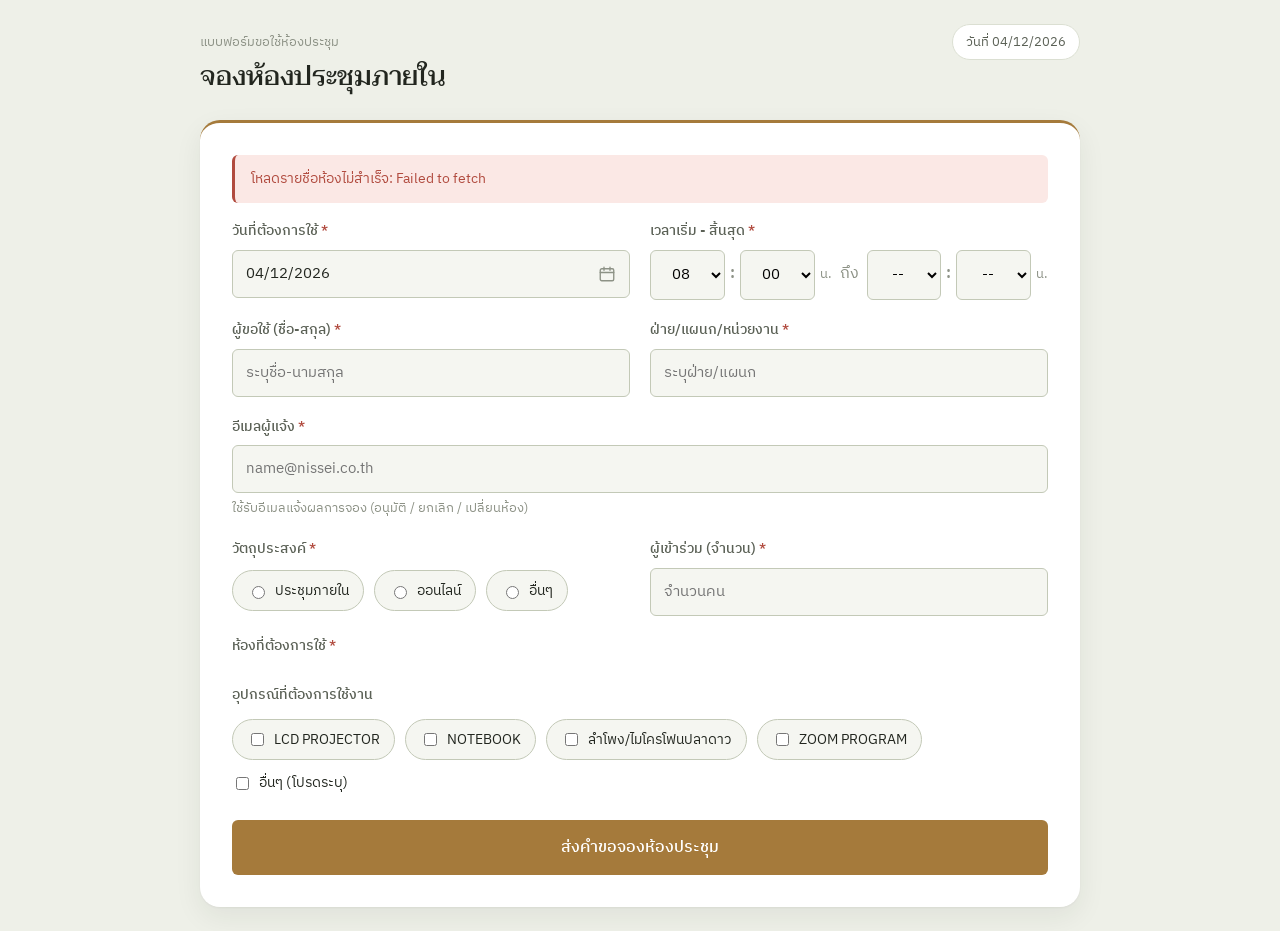
<file: index.html>
<!DOCTYPE html>
<html lang="th">
<head>
  <meta charset="UTF-8">
  <meta name="viewport" content="width=device-width, initial-scale=1.0">
  <title>ระบบจองห้องประชุม</title>
  <link rel="preconnect" href="https://fonts.googleapis.com">
  <link href="https://fonts.googleapis.com/css2?family=IBM+Plex+Sans+Thai:wght@300;400;500;600&family=Taviraj:wght@400;500;600&display=swap" rel="stylesheet">
  <link rel="stylesheet" href="styles.css?v=4.3.2">
  <style>
    .page {
      max-width: 880px; margin: 0 auto;
      opacity: 0; transform: translateY(8px);
      animation: pageIn .45s ease forwards;
    }
    @keyframes pageIn { to { opacity: 1; transform: translateY(0); } }

    .masthead {
      display: flex; align-items: baseline; justify-content: space-between;
      gap: 12px; margin-bottom: 22px; flex-wrap: wrap;
    }
    .masthead .eyebrow {
      font-size: 13px; color: var(--ink-faint); margin: 0 0 4px;
    }
    .masthead h1 { font-size: 27px; }
    .masthead .today {
      font-size: 13px; color: var(--ink-soft);
      background: var(--surface); border: 1px solid var(--line);
      padding: 7px 13px; border-radius: 999px;
    }

    .card {
      background: var(--surface);
      border-radius: var(--radius-lg);
      box-shadow: var(--shadow-card);
      border-top: 3px solid var(--brass);
      padding: 32px;
    }

    .grid { display: grid; grid-template-columns: 1fr 1fr; gap: 20px; }
    .group { display: flex; flex-direction: column; }
    .group.full { grid-column: span 2; }
    label.title {
      font-weight: 500; margin-bottom: 8px; font-size: 13.5px;
      color: var(--ink-soft);
    }
    label.req::after { content: " *"; color: var(--busy); }

    input[type="text"], input[type="email"], input[type="number"], input[type="date"], input[type="time"] {
      padding: 11px 13px; border: 1px solid var(--line-strong);
      border-radius: var(--radius-sm); font-size: 14.5px;
      background: var(--surface-muted);
    }
    input:focus { outline: none; border-color: var(--brass); background: var(--surface); }

    .hint { font-size: 12.5px; color: var(--ink-faint); margin: 6px 0 0; }

    /* ---------- เวลาแบบ Dropdown (ชั่วโมง/นาที) — บังคับรูปแบบ 24 ชม. ทุกเครื่อง ---------- */
    .time-select { display: flex; align-items: center; gap: 5px; }
    .time-select select {
      flex: 1; min-width: 0; padding: 11px 8px; text-align: center;
      border: 1px solid var(--line-strong); border-radius: var(--radius-sm);
      font-size: 14.5px; background: var(--surface-muted);
    }
    .time-select select:focus { outline: none; border-color: var(--brass); background: var(--surface); }
    .time-select .time-sep { color: var(--ink-faint); font-weight: 600; }
    .time-select .time-suffix { color: var(--ink-faint); font-size: 12.5px; white-space: nowrap; }

    .radio-group { display: flex; flex-wrap: wrap; gap: 10px; margin-top: 2px; }
    .radio-group label {
      font-weight: 400; display: flex; align-items: center; gap: 7px;
      cursor: pointer; padding: 9px 14px; border: 1px solid var(--line-strong);
      border-radius: 999px; font-size: 14px; background: var(--surface-muted);
      transition: border-color .12s ease, background .12s ease;
    }
    .radio-group input, .check-group input { accent-color: var(--brass); }
    .radio-group label:has(input:checked) {
      border-color: var(--brass); background: var(--brass-tint); color: var(--brass-deep);
    }

    /* ห้องประชุม — การ์ดพร้อมจุดสถานะ */
    .room-list { display: grid; grid-template-columns: 1fr 1fr; gap: 10px; }
    .room-card {
      position: relative;
      display: flex; align-items: center; justify-content: space-between; gap: 10px;
      font-weight: 400; padding: 13px 15px;
      border: 1px solid var(--line-strong); border-radius: var(--radius-md);
      cursor: pointer; background: var(--surface-muted);
      transition: border-color .12s ease, background .12s ease;
    }
    .room-card:hover { border-color: var(--brass); }
    .room-card:has(input:checked) {
      border-color: var(--brass); background: var(--brass-tint);
    }
    .room-card input { position: absolute; opacity: 0; }
    .room-card-text { display: flex; flex-direction: column; gap: 2px; }
    .room-name { font-size: 14.5px; font-weight: 500; color: var(--ink); }
    .room-capacity { font-size: 12.5px; color: var(--ink-faint); }
    .room-dot {
      width: 9px; height: 9px; border-radius: 50%;
      background: var(--line-strong); flex-shrink: 0;
      transition: background .2s ease;
    }
    .room-dot[data-status="available"] { background: var(--available); }
    .room-dot[data-status="busy"] { background: var(--busy); }
    .room-dot[data-status="partial"] { background: var(--pending); }

    /* สถานะของห้องตามเวลาที่เลือก — ระบายทั้งการ์ด */
    .room-state { display: flex; align-items: center; gap: 7px; flex-shrink: 0; }
    .room-status { font-size: 12px; font-weight: 500; white-space: nowrap; }
    .room-card[data-status="available"] { background: var(--available-bg); border-color: var(--available); }
    .room-card[data-status="available"] .room-status { color: var(--available); }
    .room-card[data-status="busy"] { background: var(--busy-bg); border-color: #E2B3AC; }
    .room-card[data-status="busy"] .room-status { color: var(--busy); }
    .room-card[data-status="partial"] .room-status { color: var(--pending); }
    /* ห้องที่เลือกอยู่ — กรอบทองหนาขึ้น ให้เห็นชัดแม้การ์ดเป็นสีเขียว/แดง */
    .room-card:has(input:checked) { box-shadow: 0 0 0 2px var(--brass); border-color: var(--brass); }
    .room-card[data-status="available"]:has(input:checked) { background: var(--available-bg); }
    .room-card[data-status="busy"]:has(input:checked) { background: var(--busy-bg); }

    .info-box {
      grid-column: span 2;
      background: var(--surface-muted); padding: 15px 16px;
      border-radius: var(--radius-md); border-left: 3px solid var(--brass);
      font-size: 13.5px; display: none;
    }
    .info-box h4 {
      margin: 0 0 8px; color: var(--ink); font-family: var(--font-body);
      font-size: 13.5px; font-weight: 600;
    }
    .info-box ul { margin: 0; padding-left: 18px; }
    .info-box li { margin-bottom: 5px; }

    .check-group { display: flex; flex-wrap: wrap; gap: 10px; margin-top: 5px; }
    .check-group label {
      font-weight: 400; display: flex; align-items: center; gap: 7px;
      cursor: pointer; padding: 9px 14px; border: 1px solid var(--line-strong);
      border-radius: 999px; font-size: 14px; background: var(--surface-muted);
    }
    .check-group label:has(input:checked) {
      border-color: var(--brass); background: var(--brass-tint); color: var(--brass-deep);
    }

    .submit-btn {
      width: 100%; margin-top: 26px; padding: 15px;
      font-size: 15.5px; justify-content: center;
    }

    @media (max-width: 620px) {
      .grid, .room-list { grid-template-columns: 1fr; }
      .group.full, .info-box { grid-column: span 1; }
      .card { padding: 22px; }
    }
  </style>
</head>
<body>

<div class="page">
  <div class="masthead">
    <div>
      <p class="eyebrow">แบบฟอร์มขอใช้ห้องประชุม</p>
      <h1>จองห้องประชุมภายใน</h1>
    </div>
    <span class="today" id="todayLabel"></span>
  </div>

  <div class="card">
    <div id="alertBox" class="alert"></div>

    <form id="bookingForm">
      <div class="grid">

        <div class="group">
          <label class="title req" for="dateBtn">วันที่ต้องการใช้</label>
          <div id="dateWrap"></div>
        </div>

        <div class="group">
          <label class="title req">เวลาเริ่ม - สิ้นสุด </label>
          <div style="display:flex; gap:8px; align-items:center;">
            <div id="startTimeWrap" style="flex:1;"></div>
            <span style="color:var(--ink-faint);">ถึง</span>
            <div id="endTimeWrap" style="flex:1;"></div>
          </div>
        </div>

        <div class="group">
          <label class="title req" for="userName">ผู้ขอใช้ (ชื่อ-สกุล)</label>
          <input type="text" id="userName" placeholder="ระบุชื่อ-นามสกุล" required>
        </div>

        <div class="group">
          <label class="title req" for="department">ฝ่าย/แผนก/หน่วยงาน</label>
          <input type="text" id="department" placeholder="ระบุฝ่าย/แผนก" required>
        </div>

        <div class="group full">
          <label class="title req" for="requesterEmail">อีเมลผู้แจ้ง</label>
          <input type="email" id="requesterEmail" placeholder="name@nissei.co.th" autocomplete="email" required>
          <p class="hint">ใช้รับอีเมลแจ้งผลการจอง (อนุมัติ / ยกเลิก / เปลี่ยนห้อง)</p>
        </div>

        <div class="group">
          <label class="title req">วัตถุประสงค์</label>
          <div class="radio-group">
            <label><input type="radio" name="purpose" value="ประชุมภายใน" required> ประชุมภายใน</label>
            <label><input type="radio" name="purpose" value="ออนไลน์" required> ออนไลน์</label>
            <label><input type="radio" name="purpose" value="อื่นๆ" required> อื่นๆ</label>
          </div>
          <input type="text" id="purposeOther" maxlength="200" placeholder="โปรดระบุวัตถุประสงค์..."
                 aria-label="ระบุวัตถุประสงค์อื่นๆ" style="margin-top:8px; display:none; width:100%;">
        </div>

        <div class="group">
          <label class="title req" for="attendees">ผู้เข้าร่วม (จำนวน)</label>
          <input type="number" id="attendees" min="1" placeholder="จำนวนคน" required>
        </div>

        <div class="group full">
          <label class="title req">ห้องที่ต้องการใช้</label>
          <div class="room-list" id="roomList"></div>
        </div>

        <div id="bookingInfo" class="info-box">
          <h4>รายการจองของห้องนี้ในวันที่เลือก</h4>
          <ul id="bookingList"></ul>
        </div>

        <div class="group full">
          <label class="title">อุปกรณ์ที่ต้องการใช้งาน</label>
          <div class="check-group">
            <label><input type="checkbox" name="equipment" value="LCD PROJECTOR"> LCD PROJECTOR</label>
            <label><input type="checkbox" name="equipment" value="NOTEBOOK"> NOTEBOOK</label>
            <label><input type="checkbox" name="equipment" value="ลำโพง/ไมโครโฟนปลาดาว"> ลำโพง/ไมโครโฟนปลาดาว</label>
            <label><input type="checkbox" name="equipment" value="ZOOM PROGRAM"> ZOOM PROGRAM</label>
          </div>
          <div style="margin-top:12px;">
            <label style="font-weight:400; display:flex; align-items:center; gap:7px; cursor:pointer; font-size:14px;">
              <input type="checkbox" id="otherCheck" style="accent-color:var(--brass);"> อื่นๆ (โปรดระบุ)
            </label>
            <input type="text" id="otherEquipment" placeholder="ระบุอุปกรณ์เพิ่มเติม..."
                   style="margin-top:8px; display:none; width:100%;">
          </div>
        </div>

      </div>

      <button type="submit" class="btn btn-brass submit-btn" id="submitBtn">ส่งคำขอจองห้องประชุม</button>
    </form>
  </div>
</div>

<script src="app.js?v=4.3.4"></script>

</body>
</html>
</file>
<file: styles.css>
/* ==========================================================
   ระบบจองห้องประชุม — Shared Styles
   โทนสี: หินอ่อนอุ่น + ทองเหลือง (แผ่นป้ายห้องประชุมสำนักงาน)
   ฟอนต์: Taviraj (หัวข้อ, เซอริฟ) + IBM Plex Sans Thai (เนื้อหา)
   ========================================================== */

:root {
  /* สี */
  --ink:            #22261F;
  --ink-soft:       #5B6156;
  --ink-faint:      #8D9286;
  --paper:          #EEF0E8;
  --surface:        #FFFFFF;
  --surface-muted:  #F5F6F1;
  --line:           #DBDFD2;
  --line-strong:    #C3C9B7;

  --brass:          #A57A3B;
  --brass-deep:     #7E5B29;
  --brass-tint:     #F3E7D2;

  --available:      #2F8F5B;
  --available-bg:   #E4F3EA;
  --pending:        #C1832A;
  --pending-bg:     #FBF0DD;
  --busy:           #B14B3F;
  --busy-bg:        #FBE8E5;
  --done:           #3B7089;
  --done-bg:        #E5F1F4;

  /* รายการที่ทำเสร็จแล้ว (เสร็จสิ้น / เสร็จก่อนเวลา) — แถบเขียว */
  --complete:       #2F8F5B;
  --complete-row:   #EDF7F1;
  --complete-row-hover: #E1F1E8;

  /* ระยะ / รูปทรง */
  --radius-sm: 6px;
  --radius-md: 12px;
  --radius-lg: 20px;
  --shadow-card: 0 1px 2px rgba(34,38,31,.05), 0 10px 28px rgba(34,38,31,.07);
  --shadow-pop:  0 12px 40px rgba(34,38,31,.18);

  --font-display: 'Taviraj', 'Noto Serif Thai', serif;
  --font-body: 'IBM Plex Sans Thai', 'Noto Sans Thai', sans-serif;
}

* { box-sizing: border-box; }

html { -webkit-text-size-adjust: 100%; }

body {
  font-family: var(--font-body);
  background: var(--paper);
  color: var(--ink);
  margin: 0;
  padding: 24px 16px;
  line-height: 1.55;
  -webkit-font-smoothing: antialiased;
}

::selection { background: var(--brass-tint); color: var(--brass-deep); }

h1, h2, h3, h4 {
  font-family: var(--font-display);
  font-weight: 500;
  color: var(--ink);
  margin: 0;
}

a { color: var(--brass-deep); }

button, input, select {
  font-family: var(--font-body);
}

:focus-visible {
  outline: 2px solid var(--brass);
  outline-offset: 2px;
}

@media (prefers-reduced-motion: reduce) {
  * { animation-duration: 0.001ms !important; transition-duration: 0.001ms !important; }
}

/* ---------- ปุ่ม ---------- */
.btn {
  background: var(--ink);
  color: #fff;
  border: none;
  padding: 11px 20px;
  border-radius: var(--radius-sm);
  cursor: pointer;
  font-size: 14px;
  font-weight: 500;
  text-decoration: none;
  display: inline-flex;
  align-items: center;
  gap: 6px;
  transition: background .15s ease, transform .05s ease;
}
.btn:hover { background: #383D33; }
.btn:active { transform: translateY(1px); }
.btn:disabled { background: var(--ink-faint); cursor: not-allowed; }

.btn-brass { background: var(--brass); }
.btn-brass:hover { background: var(--brass-deep); }

.btn-outline {
  background: transparent;
  color: var(--ink);
  border: 1px solid var(--line-strong);
}
.btn-outline:hover { background: var(--surface-muted); }

/* ---------- Alert / Toast ---------- */
.alert {
  padding: 13px 16px;
  border-radius: var(--radius-sm);
  margin-bottom: 18px;
  display: none;
  font-size: 14px;
  border-left: 3px solid transparent;
  animation: alertIn .2s ease;
}
@keyframes alertIn {
  from { opacity: 0; transform: translateY(-6px); }
  to   { opacity: 1; transform: translateY(0); }
}
.alert.error   { background: var(--busy-bg);   color: var(--busy);   border-color: var(--busy); }
.alert.success { background: var(--available-bg); color: var(--available); border-color: var(--available); }

/* ---------- Badge สถานะ ---------- */
.badge {
  padding: 4px 11px 4px 8px;
  border-radius: 20px;
  font-size: 12px;
  font-weight: 500;
  display: inline-flex;
  align-items: center;
  gap: 6px;
  white-space: nowrap;
}
.badge::before {
  content: '';
  width: 6px; height: 6px;
  border-radius: 50%;
  background: currentColor;
  flex-shrink: 0;
}
.badge-confirmed { background: var(--available-bg); color: var(--available); }
.badge-cancelled { background: var(--busy-bg);      color: var(--busy); }
.badge-pending   { background: var(--pending-bg);   color: var(--pending); }
.badge-complete  { background: var(--complete);     color: #fff; }
.badge-complete::before {          /* เครื่องหมายถูกแทนจุด */
  content: '✓'; width: auto; height: auto; background: none;
  font-size: 11px; line-height: 1; font-weight: 600;
}

/* ---------- Modal (ใช้ในหน้า Admin) ---------- */
.modal-bg {
  position: fixed; inset: 0;
  background: rgba(34,38,31,.45);
  display: none;
  justify-content: center; align-items: center;
  padding: 20px;
  z-index: 1000;
}
.modal-bg.show { display: flex; }
.modal {
  background: var(--surface);
  padding: 26px;
  border-radius: var(--radius-lg);
  width: 100%; max-width: 480px; max-height: 90vh; overflow-y: auto;
  box-shadow: var(--shadow-pop);
}
.modal h3 {
  margin: 0 0 6px;
  font-size: 19px;
}
.modal label {
  display: block; font-size: 13px; margin: 14px 0 6px;
  font-weight: 500; color: var(--ink-soft);
}
.modal input, .modal select {
  width: 100%; padding: 10px 12px;
  border: 1px solid var(--line-strong); border-radius: var(--radius-sm);
  font-size: 14px; background: var(--surface);
}
.modal-btns { display: flex; gap: 10px; justify-content: flex-end; margin-top: 20px; }
.modal-btns button {
  padding: 10px 18px; border: none; border-radius: var(--radius-sm);
  cursor: pointer; font-size: 14px; font-weight: 500;
}
.modal-btns .save  { background: var(--brass); color: #fff; }
.modal-btns .save:hover { background: var(--brass-deep); }
.modal-btns .close { background: var(--surface-muted); color: var(--ink); }
.modal-btns .close:hover { background: var(--line); }
.modal-btns .save:disabled { background: var(--ink-faint); cursor: wait; }
.modal.modal-wide { max-width: 720px; }
.modal input[type="radio"], .modal input[type="checkbox"] { width: auto; padding: 0; accent-color: var(--brass); }

/* ---------- ปฏิทินเลือกวัน (v4.3) — แสดง DD/MM/YYYY ทุกเครื่อง ---------- */
.dp { display: block; }
.dp-btn {
  display: flex; align-items: center; justify-content: space-between; gap: 10px;
  width: 100%; min-width: 150px; padding: 11px 13px;
  border: 1px solid var(--line-strong); border-radius: var(--radius-sm);
  background: var(--surface-muted); color: var(--ink);
  font-family: var(--font-body); font-size: 14.5px; text-align: left; cursor: pointer;
  font-variant-numeric: tabular-nums;
}
.dp-btn:hover:not(:disabled) { border-color: var(--brass); }
.dp-btn:disabled { opacity: .55; cursor: not-allowed; }
.dp-btn.dp-empty .dp-text { color: var(--ink-faint); }
.dp-icon { color: var(--ink-faint); flex-shrink: 0; }
.dp-btn:hover:not(:disabled) .dp-icon { color: var(--brass-deep); }

.dp-pop {
  position: fixed; z-index: 3000; display: none;
  width: 300px; padding: 12px;
  background: var(--surface); border: 1px solid var(--line);
  border-radius: var(--radius-md); box-shadow: var(--shadow-pop);
  font-family: var(--font-body);
}
.dp-pop.show { display: block; }
.dp-head { display: flex; align-items: center; justify-content: space-between; margin-bottom: 8px; }
.dp-title { font-weight: 600; font-size: 14.5px; }
.dp-nav {
  width: 34px; height: 34px; border: 1px solid var(--line); border-radius: var(--radius-sm);
  background: var(--surface); cursor: pointer; font-size: 18px; line-height: 1; color: var(--ink);
}
.dp-nav:hover:not(:disabled) { border-color: var(--brass); color: var(--brass-deep); }
.dp-nav:disabled { opacity: .35; cursor: not-allowed; }
.dp-grid { display: grid; grid-template-columns: repeat(7, 1fr); gap: 2px; }
.dp-dow { text-align: center; font-size: 12px; color: var(--ink-faint); padding: 4px 0; }
.dp-day {
  height: 36px; border: 1px solid transparent; border-radius: var(--radius-sm);
  background: transparent; cursor: pointer; font-family: var(--font-body);
  font-size: 13.5px; color: var(--ink); font-variant-numeric: tabular-nums;
}
.dp-day:hover:not(:disabled) { background: var(--brass-tint); }
.dp-day.today { border-color: var(--brass); font-weight: 600; }
.dp-day.sel { background: var(--brass); color: #fff; font-weight: 600; }
.dp-day:disabled { color: var(--line-strong); cursor: not-allowed; }
.dp-foot { display: flex; justify-content: space-between; margin-top: 8px; padding-top: 8px; border-top: 1px solid var(--line); }
.dp-link {
  border: none; background: none; cursor: pointer; padding: 4px 6px;
  font-family: var(--font-body); font-size: 13px; color: var(--brass-deep); font-weight: 500;
}
.dp-link:hover { text-decoration: underline; }
</file>
